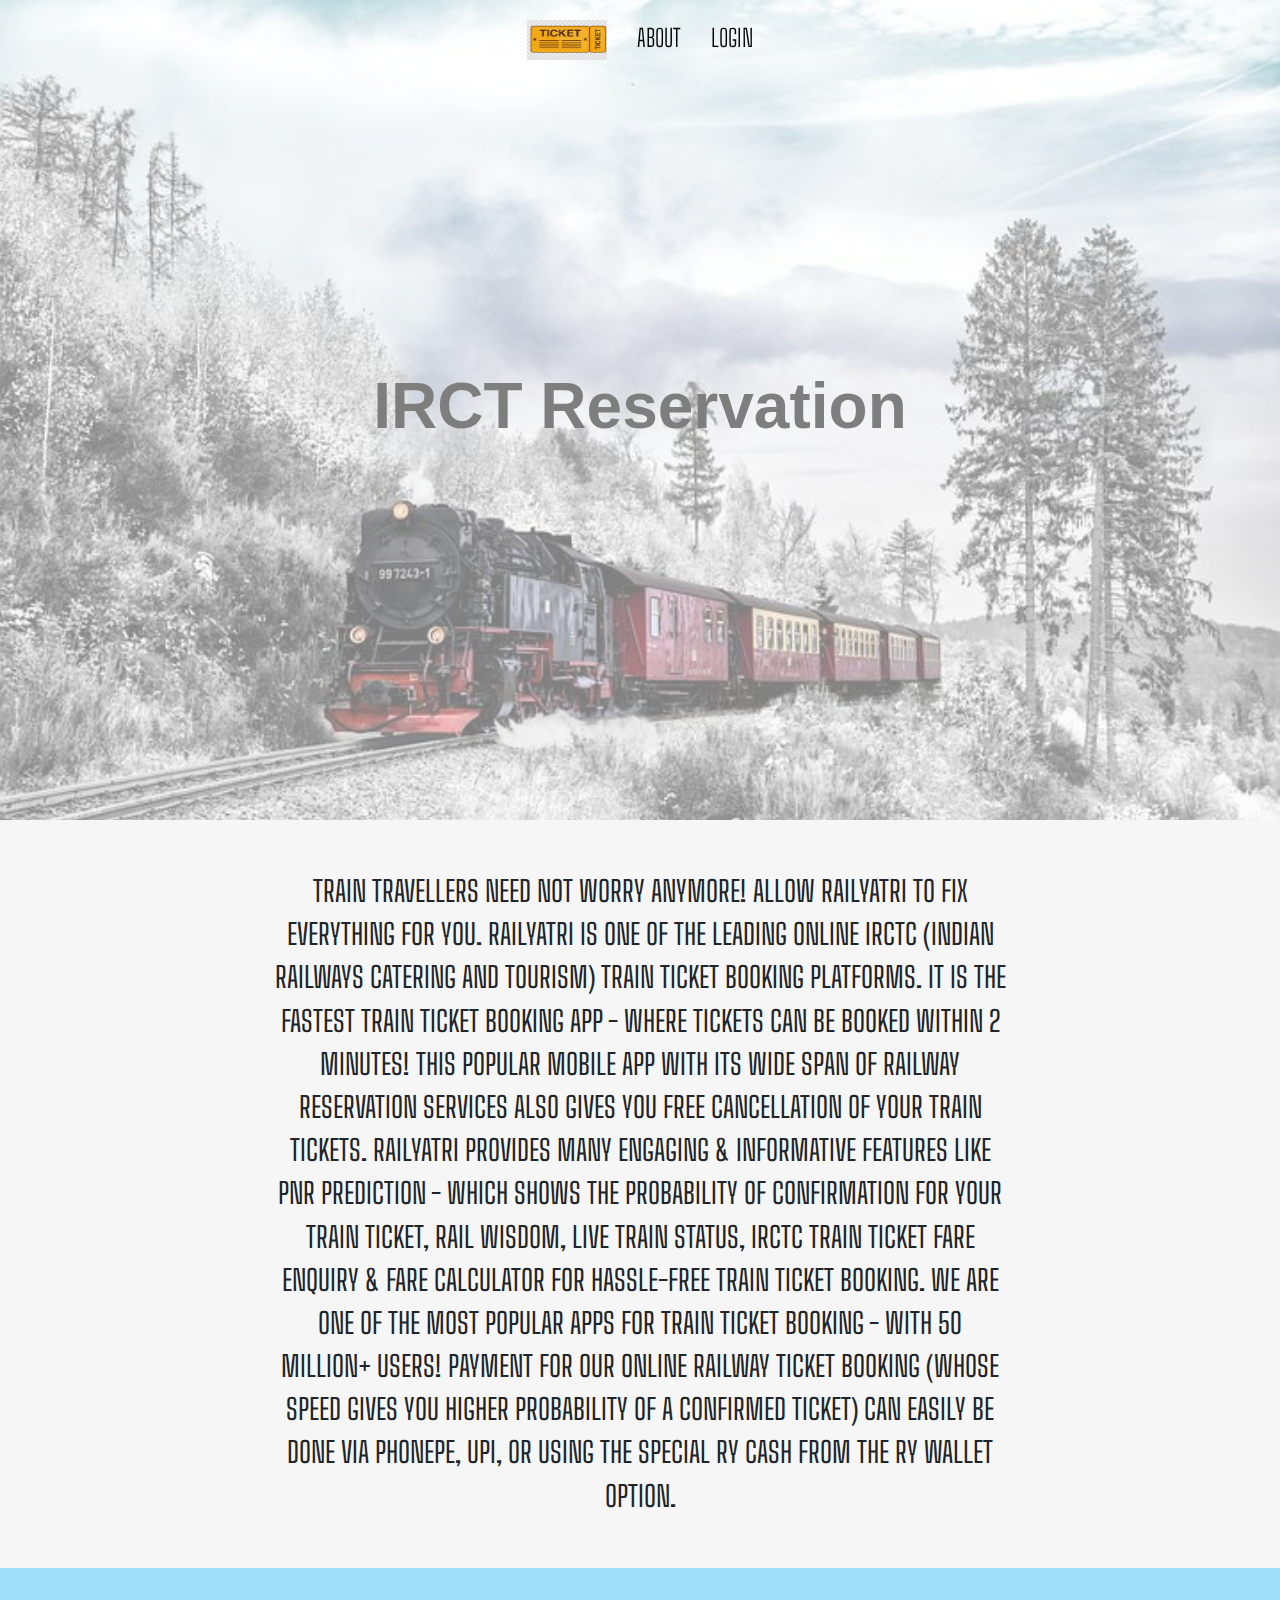
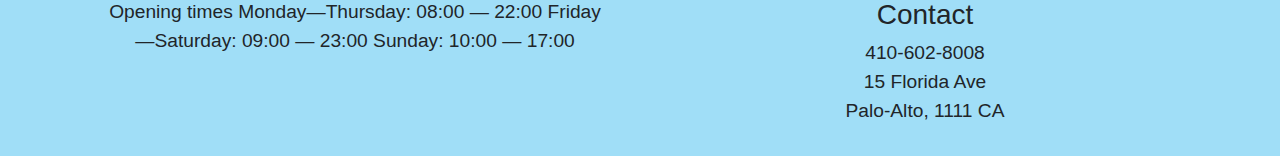
<file: trains/index.html>
<!DOCTYPE html>
<html lang="en">
 
<head>
 
    
    <meta charset="utf-8">
    <meta name="viewport" content="width=device-width,
            initial-scale=1, shrink-to-fit=no">
 
    <link rel="stylesheet" href="./css/welcome.css">
    
 
    <!-- Bootstrap CSS -->
    <link rel="stylesheet" href=
"https://stackpath.bootstrapcdn.com/bootstrap/4.3.1/css/bootstrap.min.css"
        integrity=
"sha384-ggOyR0iXCbMQv3Xipma34MD+dH/1fQ784/j6cY/iJTQUOhcWr7x9JvoRxT2MZw1T"
        crossorigin="anonymous">
 
    <title>IRCT Website</title>
</head>
 
<body>
 
    <!-- navbar  -->
    <nav class="sticky-top">
        <ul class="nav-flex-row">
            <li class="nav-item">
                <a href="#nav-flex-row"><img src="./images/Screenshot 2022-10-18 143523.png" alt="train" style ="height: 40px;width:80px"></a>
            </li>
            <li class="nav-item">
                <a href="#about">About</a>
            </li>
            
            <li class="nav-item">
                <a href="login.php">Login</a>
            </li>
            
        </ul>
    </nav>
    <section class="section-intro" style="background-image:url(./images/train-3758523__480.jpg);opacity: 0.5;">
        <header>
            <h1> IRCT Reservation</h1>
        </header>
        
    </section>
 
    <section class="about-section" id="about">
        <article>
 
             
<p>
    Train travellers need not worry anymore! Allow RailYatri to fix everything for you. RailYatri is one of the leading online IRCTC (Indian Railways Catering and Tourism) train ticket booking platforms. It is the FASTEST Train Ticket booking app - where tickets can be booked within 2 minutes! This popular mobile app with its wide span of railway reservation services also gives you FREE Cancellation of your train tickets. RailYatri provides many engaging & informative features like PNR prediction - which shows the probability of confirmation for your train ticket, Rail Wisdom, Live Train Status, IRCTC Train Ticket fare enquiry & fare calculator for hassle-free train ticket booking. We are one of the most popular apps for train ticket booking - with 50 million+ users! Payment for our online railway ticket booking (whose speed gives you higher probability of a confirmed ticket) can easily be done via PhonePe, UPI, or using the special RY cash from the RY wallet option.
            </p>
 
        </article>
    </section>
 
    <!-- carousel section -->
    <div style="background-color: rgb(160, 222, 247); width: 100%;">
    <div class="container text-center" >
        <div class="row">
          <div class="col">
            <div class="contact-address">
            Opening times
            <span>Monday—Thursday: 08:00 — 22:00</span>
                    <span>Friday—Saturday: 09:00 — 23:00 </span>
                    <span>Sunday: 10:00 — 17:00</span>
          </div>
        </div>
          <div class="col">
            <div class="contact-address">
                <h3>
                    Contact
                </h3>
                 
<p>
                    <span>410-602-8008</span>
                    <span>15 Florida Ave</span>
                    <span>Palo-Alto, 1111 CA</span>
                </p>
 
            </div>
          </div>
    
        </div>
    
    </div>
 
 
    <script src="https://code.jquery.com/jquery-3.3.1.slim.min.js"
        integrity=
"sha384-q8i/X+965DzO0rT7abK41JStQIAqVgRVzpbzo5smXKp4YfRvH+8abtTE1Pi6jizo"
        crossorigin="anonymous">
    </script>
     
    <script src=
"https://cdnjs.cloudflare.com/ajax/libs/popper.js/1.14.7/umd/popper.min.js"
        integrity=
"sha384-UO2eT0CpHqdSJQ6hJty5KVphtPhzWj9WO1clHTMGa3JDZwrnQq4sF86dIHNDz0W1"
        crossorigin="anonymous">
    </script>
     
    <script src=
"https://stackpath.bootstrapcdn.com/bootstrap/4.3.1/js/bootstrap.min.js"
        integrity=
"sha384-JjSmVgyd0p3pXB1rRibZUAYoIIy6OrQ6VrjIEaFf/nJGzIxFDsf4x0xIM+B07jRM"
        crossorigin="anonymous">
    </script>
</body>
</file>
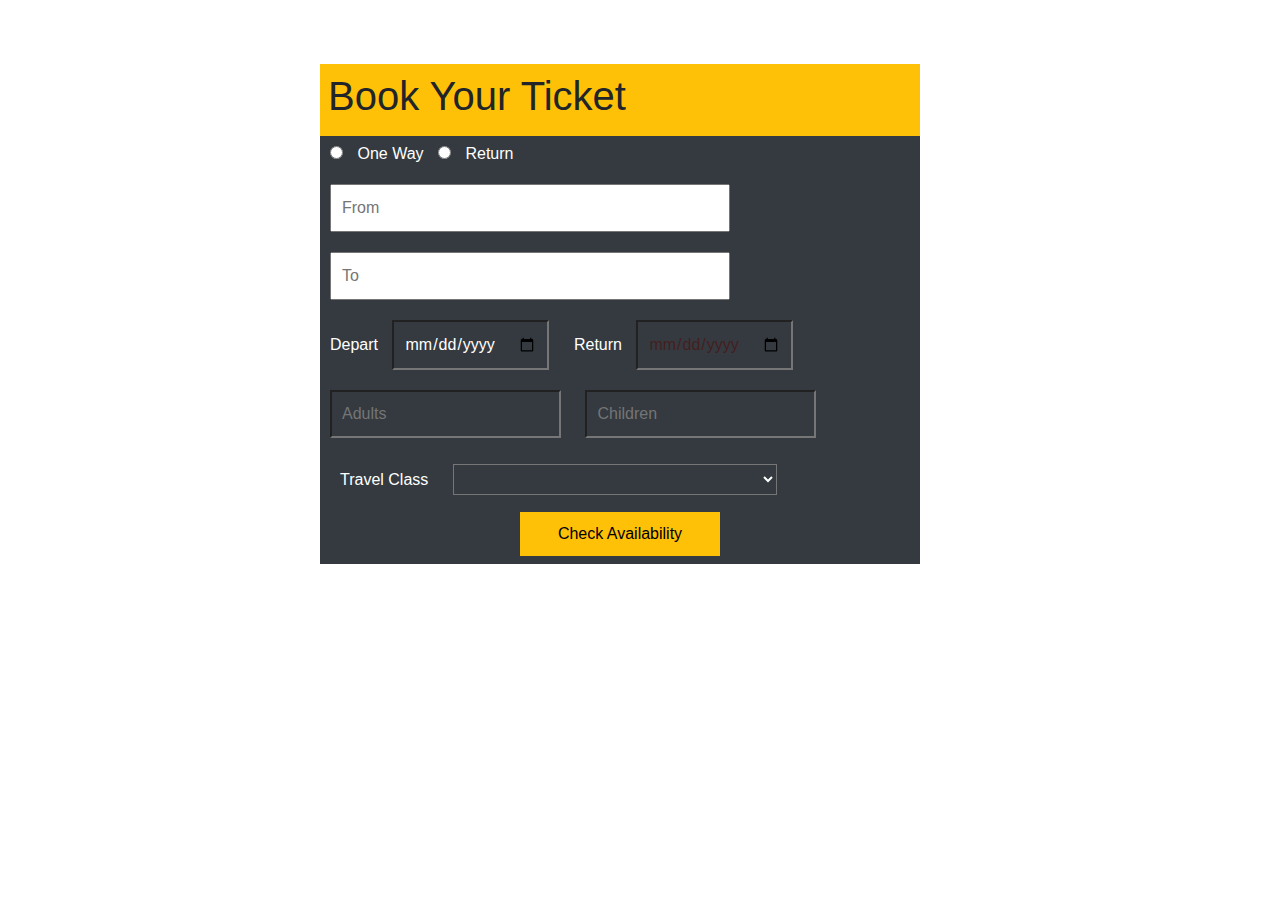
<file: trains/booking.html>
<!DOCTYPE html>
<html lang="en">
<head>
    <meta charset="UTF-8">
    <meta name="viewport" content="width=device-width, initial-scale=1.0">
    <title>Booking Form</title>
    <link rel="stylesheet" href="bookingstyle.css">
    <!--BOOTSTRAP LINK-->
    <link rel="stylesheet" href="https://maxcdn.bootstrapcdn.com/bootstrap/4.5.0/css/bootstrap.min.css">
</head>
<body>
    <form action="traindetail.php">

        <div class="signup-form bg-dark">

            <div class="Signup-head bg-warning">
                <h1>Book Your Ticket</h1>
            </div>

            <div class="signup-content">
                <input type="radio" class="radio" name="r">
                <label class="text-white">One Way</label>
                <input type="radio" class="radio" name="r">
                <label class="text-white">Return</label>
            </div>

            <div class="signup-content2">
                <input type="text" placeholder="From" class="input">
                <input type="text" placeholder="To" class="input"><br>
            

            <label class="text-white" style="margin-left:10px;">Depart</label>
            <input type="date" class="tarikh bg-dark text-white">
            <label class="text-white" style="margin-left:10px;">Return</label>
            <input type="date" class="tarikh bg-dark">

            <input type="number" class="bg-dark person" placeholder="Adults">
            <input type="number" class="bg-dark person" placeholder="Children"><br>

            <label class="text-white travel">Travel Class</label>
            <select class="bg-dark text-white travel2">
                <option></option>
                <option>First Class/1A</option>
                <option>AC 2tier/2A</option>
                <option>AC 3tier/3A</option>
                <option>Executive class chair car/Economy Class</option>
                <option>AC Chair Car</option>
                <option>Sleeper Class</option>
                <option>Second Class</option>
                <option>General</option>
            </select>

            <input type="submit" value="Check Availability" class="submit-btn bg-warning">
        </div>
        </div>
    </form>
</body>
</html>
</file>
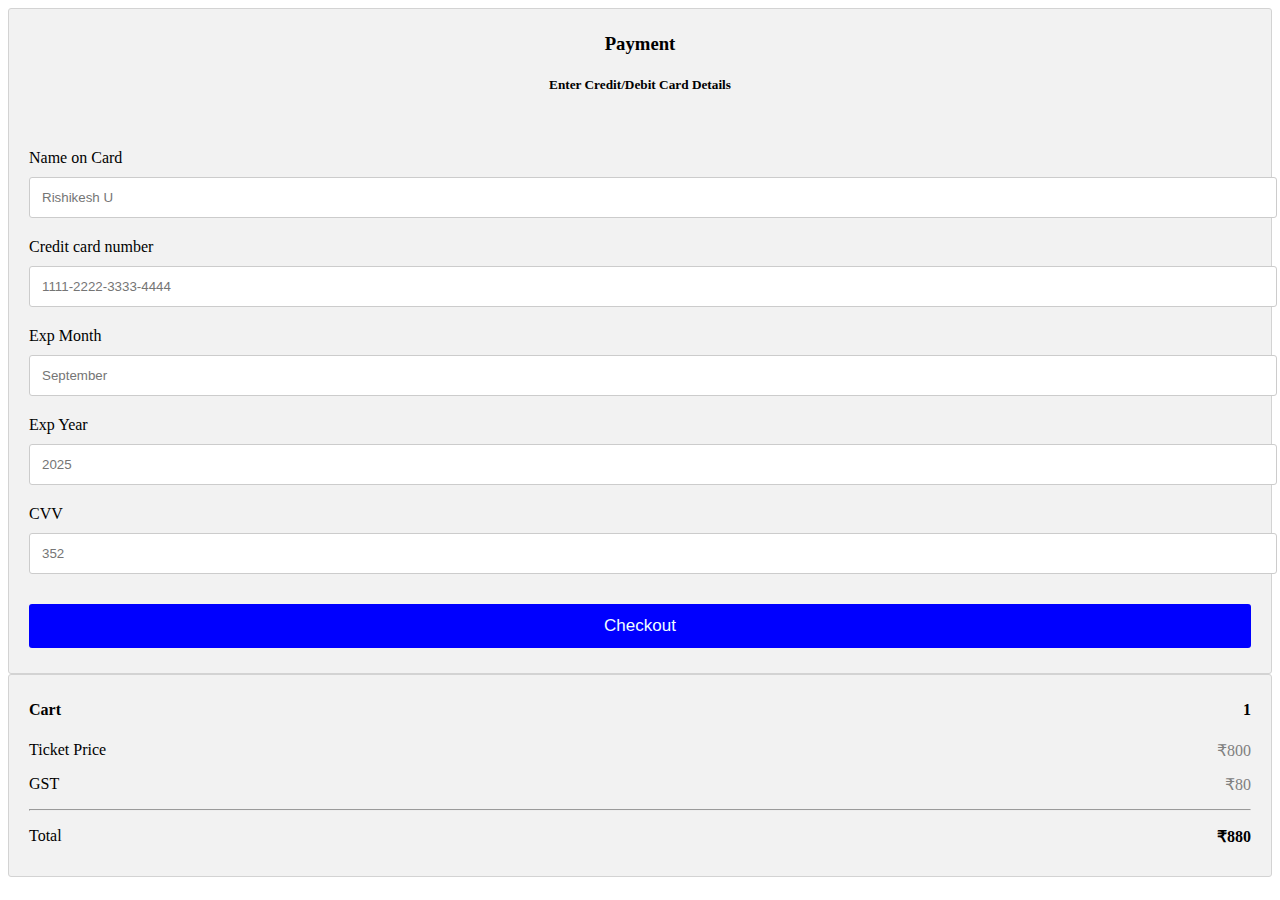
<file: trains/payment.html>
<!DOCTYPE html>
<html lang="en">
<head>
	<meta charset="UTF-8" />
	<meta http-equiv="X-UA-Compatible" content="IE=edge" />
	<meta
	name="viewport"
	content="width=device-width,
			initial-scale=1.0"/>
	<link rel="stylesheet" href="payment.css" />
    <!-- CSS only -->
<link href="https://cdn.jsdelivr.net/npm/bootstrap@5.2.2/dist/css/bootstrap.min.css" rel="stylesheet" integrity="sha384-Zenh87qX5JnK2Jl0vWa8Ck2rdkQ2Bzep5IDxbcnCeuOxjzrPF/et3URy9Bv1WTRi" crossorigin="anonymous">
<!-- JavaScript Bundle with Popper -->

<script src="https://cdn.jsdelivr.net/npm/bootstrap@5.2.2/dist/js/bootstrap.bundle.min.js" integrity="sha384-OERcA2EqjJCMA+/3y+gxIOqMEjwtxJY7qPCqsdltbNJuaOe923+mo//f6V8Qbsw3" crossorigin="anonymous"></script>
</head>
<body>
	<div class="row">
        
        <div class="col-75 ">
          <div class="container">
            <form action="home.php">
      
              <div class="row">
      
                <div class="col-50">
                  <h3 style="text-align:center;">Payment</h3>
                  <h5 style="text-align:center;">Enter Credit/Debit Card Details</h5>
                  <div class="icon-container">
                    <i class="fa fa-cc-visa" style="color:navy;"></i>
                    <i class="fa fa-cc-amex" style="color:blue;"></i>
                    <i class="fa fa-cc-mastercard" style="color:red;"></i>
                    <i class="fa fa-cc-discover" style="color:orange;"></i>
                  </div>
                  <label for="cname">Name on Card</label>
                  <input type="text" id="cname" name="cardname" placeholder="Rishikesh U">
                  <label for="ccnum">Credit card number</label>
                  <input type="text" id="ccnum" name="cardnumber" placeholder="1111-2222-3333-4444">
                  <label for="expmonth">Exp Month</label>
                  <input type="text" id="expmonth" name="expmonth" placeholder="September">
      
                  <div class="row">
                    <div class="col-50">
                      <label for="expyear">Exp Year</label>
                      <input type="text" id="expyear" name="expyear" placeholder="2025">
                    </div>
                    <div class="col-50">
                      <label for="cvv">CVV</label>
                      <input type="text" id="cvv" name="cvv" placeholder="352">
                    </div>
                  </div>
                </div>
      
              </div>
              
              <input type="submit" value="Checkout" class="btn" style="background-color: blue; color: azure;" onclick="myFunction()">
              <script>
                function myFunction(){
                  alert("booked successfully");
                    };
              </script>
            </form>
          </div>
        </div>
      
        <div class="col-25">
          <div class="container">
            <h4>Cart
              <span class="price" style="color:black">
                <i class="fa fa-shopping-cart"></i>
                <b>1</b>
              </span>
            </h4>
            <p>Ticket Price <span class="price">&#8377;800</span></p>
            <p>GST <span class="price">&#8377;80</span></p>
            <hr>
            <p>Total <span class="price" style="color:black"><b>&#8377;880</b></span></p>
          </div>
        </div>
      </div>
      
	</div>
</body>
</html>
</file>
<file: trains/css/welcome.css>
@import url('https://fonts.googleapis.com/css?family=Big+Shoulders+Text:100, 300, 400, 500, 600, 700, 800, 900&display=swap');



.nav-flex-row {
	display: flex;
	flex-direction: row;
	justify-content: center;
	position: absolute;
	z-index: 100;
	left: 0;
	width: 100%;
	padding: 0;
}

.nav-flex-row li {
	text-decoration: none;
	list-style-type: none;
	padding: 20px 15px;
}

.nav-flex-row li a {
	font-family: 'Big Shoulders Text', cursive;
	color: #000;
	font-size: 1.5em;
	text-transform: uppercase;
	font-weight: 300;
}
.nav-flex-row li a:hover{
	background: #E7E7E7;
}

.section-intro {
	height: 820px;
	background-image: url(img/foddiee.png);
	background-size: cover;
	display: flex;
	flex-direction: column;
	justify-content: center;
	align-items: center;
}

.section-intro h1 {
	text-align: center;
	color: #000;
	font-size: 4em;
	font-weight: 700;
}

.section-intro header {
	display: flex;
	flex: 4;
	flex-direction: row;
	justify-content: center;
	align-items: center;
}

.link-to-book-wrapper {
	flex: 1;
}

.about-section {
	display: flex;
	align-items: center;
	background-color: #f3f3f3c0;
	padding: 50px 30px;
}

.link-to-book {
	color: #ffffff;
	display: block;
	border: 2px solid #ffffff;
	padding: 5px 10px;
}

a.link-to-book:hover {
	background-color: #ffffff;
	color: #95999e;
	text-decoration: none;
}

.about-section p,
.about-section h3 {
	text-align: center;
	width: 60%;
	margin: auto;
	font-family: 'Big Shoulders Text', cursive;
	font-size: 1.8em;
	text-transform: uppercase;
}

.carousel-inner {
	height: 700px;
}

.row-flex {
	display: flex;
	flex-direction: row;
}

.flex-column-form {
	display: flex;
	flex-direction: column;
	flex: 1;
	margin: 30px 20px;
}

.btn.btn-primary {
	font-family: 'Big Shoulders Text', cursive;
	color: #ffffff;
	background-color: #95999e;
	text-transform: uppercase;
	font-size: 16px;
	padding: 5px 10px;
	letter-spacing: 2px;
	border: 0;
}

.btn.btn-primary:hover {
	background-color: #747474;
}
.opening-time,
.contact-address {
	flex: 1;
	margin: 30px 20px;
	font-size: 1.2em;
}

.form-group p {
	font-size: 1.2em;
}

.opening-time p span,
.contact-address p span {
	display: block;
}

@media (min-width:577px) and (max-width: 800px) {

	.section-intro {
		height: 500px;
	}

	.about-section p,
	.about-section h3 {
		font-size: 20px;
	}

	.carousel-inner {
		height: auto;
	}

	.row-flex {
		display: flex;
		flex-direction: column;
	}
}

@media screen and (max-width: 576px) {
	.section-intro {
		height: 300px;
	}

	.about-section {
		padding: 30px;
	}

	.section-intro h1 {
		font-size: 2em;
	}

	.about-section p,
	.about-section h3 {
		font-size: 15px;
	}

	.carousel-inner {
		height: auto;
	}

	.row-flex {
		display: flex;
		flex-direction: column;
	}

	.row-flex h3 {
		font-size: 25px;
		text-align: center;
	}

	.form-group p {
		font-size: 15px;
	}

	.opening-time p span,
	.contact-address p span {
		font-size: 15px;
		text-align: center;
	}

}
</file>
<file: trains/bookingstyle.css>
.signup-form{
    height:500px;
    width:600px;
    margin-top:5%;
    margin-left:25%;
}
.Signup-head{
    padding:8px;
}
.signup-content .radio{
    margin:10px 10px;
}
.signup-content2 .input{
    width:400px;
    padding:10px;
    margin:10px;
    color:#fff;
}
.signup-content2 .tarikh{
    margin:10px;
    padding:10px;
    color:#441f1f;
}
.signup-content2  .person{
    padding:10px;
    margin:10px;
    color:#fff;
}
.signup-content2 .travel{
    margin:20px 20px;
}
.signup-content2 .travel2{
    padding:5px;
}
.signup-content2 .submit-btn{
    border:none;
    outline:none;
    width:200px;
    padding:10px;
    margin-left:200px;
}
</file>
<file: trains/payment.css>
.row {
    display: -ms-flexbox; /* IE10 */
    display: flex;
    -ms-flex-wrap: wrap; /* IE10 */
    flex-wrap: wrap;
    margin: 0 -16px;
  }
  
  .col-25 {
    -ms-flex: 25%; /* IE10 */
    flex: 25%;
  }
  
  .col-50 {
    -ms-flex: 50%; /* IE10 */
    flex: 50%;
  }
  
  .col-75 {
    -ms-flex: 75%; /* IE10 */
    flex: 75%;
  }
  
  .col-25,
  .col-50,
  .col-75 {
    padding: 0 16px;
  }
  
  .container {
    background-color: #f2f2f2;
    padding: 5px 20px 15px 20px;
    border: 1px solid lightgrey;
    border-radius: 3px;
  }
  
  input[type=text] {
    width: 100%;
    margin-bottom: 20px;
    padding: 12px;
    border: 1px solid #ccc;
    border-radius: 3px;
  }
  
  label {
    margin-bottom: 10px;
    display: block;
  }
  
  .icon-container {
    margin-bottom: 20px;
    padding: 7px 0;
    font-size: 24px;
  }
  
  .btn {
    background-color: #04AA6D;
    color: white;
    padding: 12px;
    margin: 10px 0;
    border: none;
    width: 100%;
    border-radius: 3px;
    cursor: pointer;
    font-size: 17px;
  }
  
  .btn:hover {
    background-color: #45a049;
  }
  
  span.price {
    float: right;
    color: grey;
  }
  
  /* Responsive layout - when the screen is less than 800px wide, make the two columns stack on top of each other instead of next to each other (and change the direction - make the "cart" column go on top) */
  @media (max-width: 800px) {
    .row {
      flex-direction: column-reverse;
    }
    .col-25 {
      margin-bottom: 20px;
    }
  }
</file>
